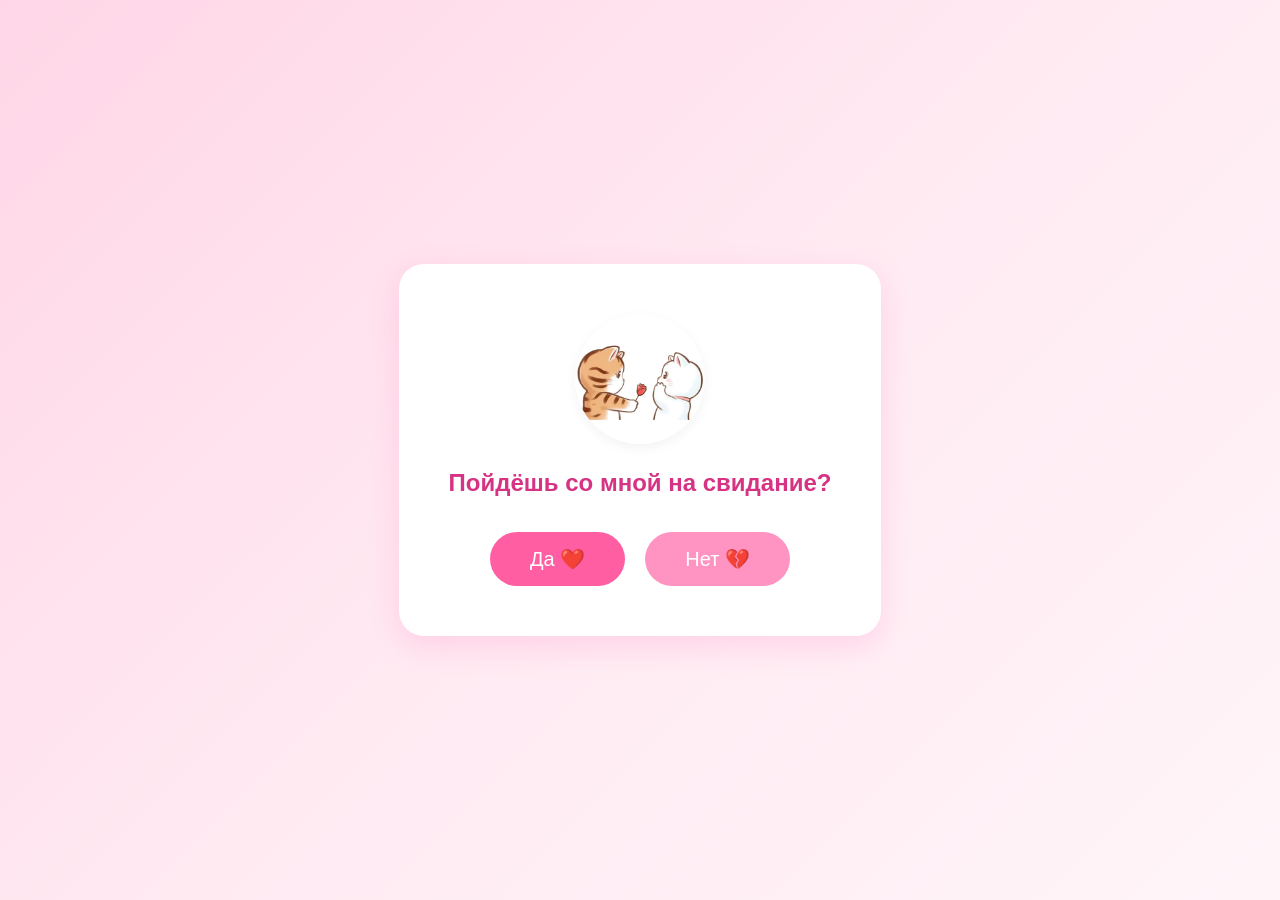
<file: index.html>
<!DOCTYPE html>
<html lang="ru">
<head>
<meta charset="UTF-8">
<meta name="viewport" content="width=device-width, initial-scale=1.0">
<title>💖</title>

<!-- Подключаем ваш файл стилей -->
<link rel="stylesheet" href="style.css">

<style>
    /* Дополнительные стили для фотографии */
    .profile-photo-container {
        margin-bottom: 25px;
        display: flex;
        justify-content: center;
    }

    .profile-photo {
        width: 130px;         
        height: 130px;        
        object-fit: cover;    
        border-radius: 50%;   
        background-color: #ffffff; 
        border: none;         
        box-shadow: 0 4px 12px rgba(0, 0, 0, 0.05); 
    }

    /* Принудительно поднимаем карточку на передний план */
    .container {
        position: relative;
        z-index: 100 !important; /* Карточка будет строго поверх сердечек */
    }

    /* Стили для падающих сердечек */
    .falling-heart {
        position: fixed;
        top: -40px;
        user-select: none;
        pointer-events: none; 
        z-index: 3 !important; /* Сердечки будут за карточкой (10 меньше чем 100) */
        animation: fall linear forwards;
    }

    @keyframes fall {
        0% {
            transform: translateY(0) rotate(0deg);
            opacity: 0;
        }
        15% {
            opacity: 0.6; 
        }
        85% {
            opacity: 0.6;
        }
        100% {
            transform: translateY(105vh) rotate(360deg);
            opacity: 0;
        }
    }
</style>
</head>
<body>

<div class="container">

    <!-- Блок с вашей фотографией -->
    <div class="profile-photo-container">
        <img class="profile-photo" src="1.webp" alt="Моя фотография">
    </div>

    <h2>Пойдёшь со мной на свидание?</h2>

    <div class="buttons">
        <a class="btn yes" href="yes.html" onclick="sendAnswer('Да')">Да ❤️</a>

        <a class="btn no" href="#" onclick="return false;">Нет 💔</a>
    </div>

</div>

<!-- Скрипт для создания эффекта падающих сердечек -->
<script>
    function createHeart() {
        const heart = document.createElement('div');
        heart.classList.add('falling-heart');
        
        const colors = ['#ffb3c1', '#ff85a1', '#fbb1bd', '#ffccd5', '#ff4d6d'];
        heart.style.color = colors[Math.floor(Math.random() * colors.length)];
        
        const heartTypes = ['❤️', '💖', '💝', '💕'];
        heart.innerText = heartTypes[Math.floor(Math.random() * heartTypes.length)];
        
        heart.style.left = Math.random() * 100 + 'vw';
        
        heart.style.fontSize = Math.random() * 25 + 20 + 'px';
        
        const duration = Math.random() * 4 + 5;
        heart.style.animationDuration = duration + 's';
        
        document.body.appendChild(heart);
        
        setTimeout(() => {
            heart.remove();
        }, duration * 1000);
    }

    setInterval(createHeart, 350);
</script>

<!-- Скрипт для убегания кнопки "Нет" -->
<script>
    const noBtn = document.querySelector('.no');

    function moveButton() {
        const x = Math.random() * (window.innerWidth - noBtn.offsetWidth - 40) + 20;
        const y = Math.random() * (window.innerHeight - noBtn.offsetHeight - 40) + 20;
        
        noBtn.style.position = 'fixed';
        noBtn.style.left = `${x}px`;
        noBtn.style.top = `${y}px`;
        noBtn.style.zIndex = '9999'; /* Убегающая кнопка всегда на самом верху, чтобы на нее можно было нажать */
    }

    noBtn.addEventListener('mouseover', moveButton);

    noBtn.addEventListener('touchstart', (e) => {
        e.preventDefault(); 
        moveButton();
    });

    function sendAnswer(answer) {
        console.log("Выбран ответ: " + answer);
    }
</script>

</body>
</html>
</file>
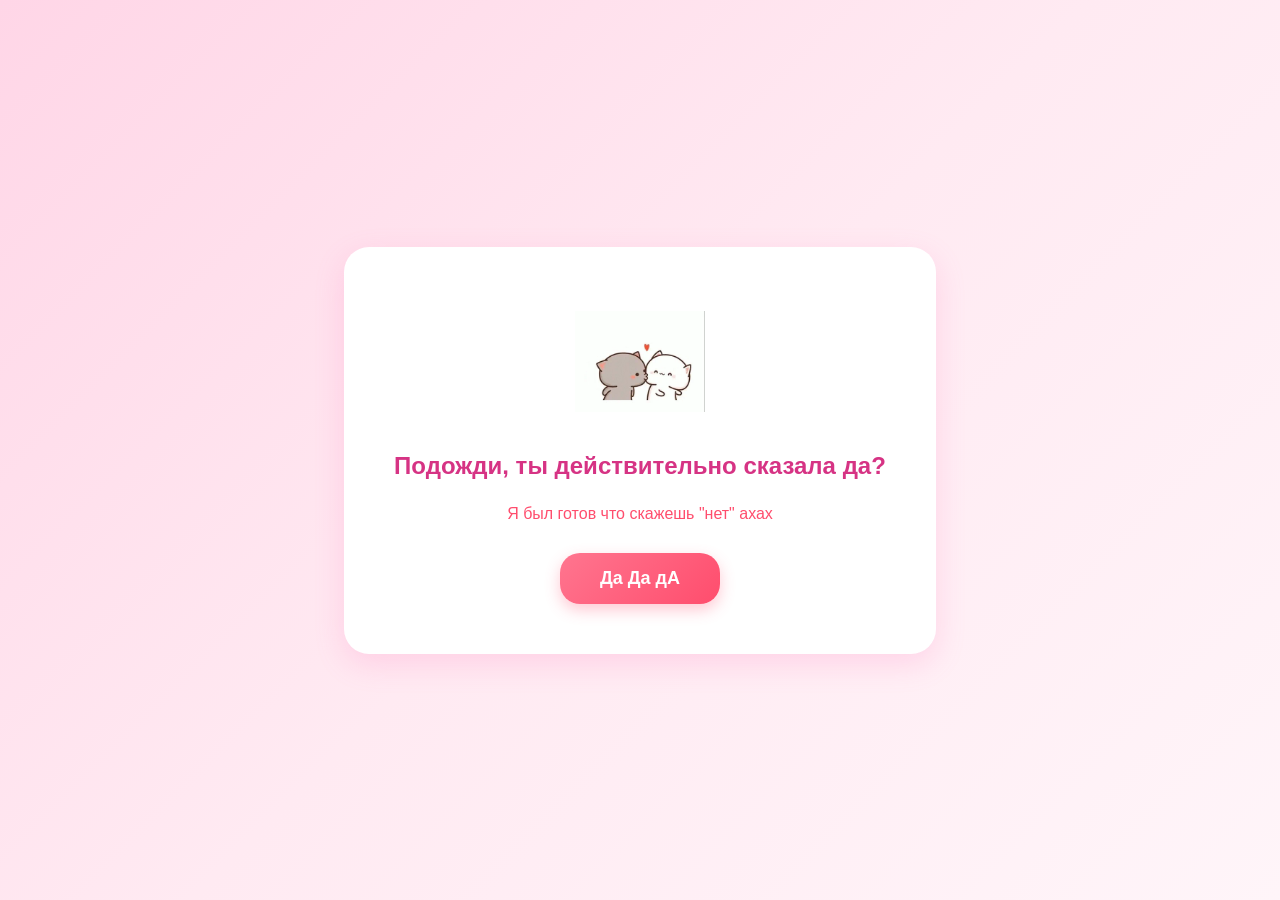
<file: yes.html>
<!DOCTYPE html>
<html lang="ru">
<head>
<meta charset="UTF-8">
<meta name="viewport" content="width=device-width, initial-scale=1.0">
<title>Ура! 🥰❤️</title>

<!-- Подключаем твой файл стилей, чтобы фон остался градиентным -->
<link rel="stylesheet" href="style.css">

<style>
    /* Создаем изолированный контейнер для заднего фона с сердечками */
    #hearts-background {
        position: fixed;
        top: 0;
        left: 0;
        width: 100vw;
        height: 100vh;
        z-index: 1; 
        pointer-events: none;
        overflow: hidden;
    }

    /* Стили для картинки котиков (как на первой странице) */
    .profile-photo-container {
        margin-bottom: 25px;
        display: flex;
        justify-content: center;
        overflow: hidden; /* ОБРЕЗАЕТ ВСЕ ЛИШНИЕ ПОЛОСКИ ПО БОКАМ */
    }

    .profile-photo {
        width: 130px;         
        height: 130px;        
        object-fit: contain; 
        background-color: #ffffff; 
        border: none;         
    }

    /* Стили для подзаголовка */
    .subtitle {
        color: #ff4d6d;
        font-size: 16px;
        margin-top: -10px;
        margin-bottom: 30px;
        font-weight: 500;
    }

    /* Принудительно поднимаем карточку выше фона с сердечками */
    .container {
        position: relative;
        z-index: 100 !important; 
    }

    /* Финальная кнопка-подтверждение, ведущая на следующий экран */
    .final-btn {
        display: block;
        background: linear-gradient(135deg, #ff758f, #ff4d6d);
        color: white !important;
        padding: 15px 40px;
        font-size: 18px;
        font-weight: bold;
        text-decoration: none;
        border-radius: 20px;
        box-shadow: 0 6px 15px rgba(255, 77, 109, 0.3);
        transition: transform 0.2s ease;
    }

    .final-btn:hover {
        transform: scale(1.05);
    }

    /* Стили для падающих сердечек */
    .falling-heart {
        position: absolute; 
        top: -40px;
        user-select: none;
        pointer-events: none; 
        animation: fall linear forwards;
    }

    @keyframes fall {
        0% { transform: translateY(0) rotate(0deg); opacity: 0; }
        15% { opacity: 0.6; }
        85% { opacity: 0.6; }
        100% { transform: translateY(105vh) rotate(360deg); opacity: 0; }
    }
</style>
</head>
<body>

<!-- Контейнер для сердечек на заднем фоне -->
<div id="hearts-background"></div>

<div class="container">

    <!-- Картинка с котиками -->
    <div class="profile-photo-container">
        <img class="profile-photo" src="2.webp" alt="Ура!">
    </div>

    <h2>Подожди, ты действительно сказала да?</h2>
    
    <div class="subtitle">Я был готов что скажешь "нет" ахах</div>

    <div class="buttons">
        <a class="final-btn" href="next.html">Да Да дА</a>
    </div>

</div>

<!-- Скрипт для падающих сердечек -->
<script>
    function createHeart() {
        const bg = document.getElementById('hearts-background');
        if (!bg) return;

        const heart = document.createElement('div');
        heart.classList.add('falling-heart');
        
        const colors = ['#ffb3c1', '#ff85a1', '#fbb1bd', '#ffccd5', '#ff4d6d'];
        heart.style.color = colors[Math.floor(Math.random() * colors.length)];
        
        const heartTypes = ['❤️', '💖', '💝', '💕'];
        heart.innerText = heartTypes[Math.floor(Math.random() * heartTypes.length)];
        
        heart.style.left = Math.random() * 100 + 'vw';
        heart.style.fontSize = Math.random() * 25 + 20 + 'px';
        
        const duration = Math.random() * 4 + 5;
        heart.style.animationDuration = duration + 's';
        
        bg.appendChild(heart);
        
        setTimeout(() => { heart.remove(); }, duration * 1000);
    }
    setInterval(createHeart, 350);
</script>

</body>
</html>
</file>
<file: style.css>
*{
    margin:0;
    padding:0;
    box-sizing:border-box;
    font-family:Arial, sans-serif;
}

body{
    height:100vh;
    display:flex;
    justify-content:center;
    align-items:center;
    background:linear-gradient(135deg,#ffd6e7,#ffeaf2,#fff5f9);
}

.container{
    text-align:center;
    background:white;
    padding:50px;
    border-radius:25px;
    box-shadow:0 10px 30px rgba(255,105,180,.2);
}

h1{
    font-size:60px;
    margin-bottom:20px;
}

h2{
    color:#d63384;
    margin-bottom:35px;
}

.buttons{
    display:flex;
    gap:20px;
    justify-content:center;
}

.btn{
    text-decoration:none;
    padding:15px 40px;
    border-radius:50px;
    color:white;
    font-size:20px;
    transition:.3s;
}

.yes{
    background:#ff5fa2;
}

.no{
    background:#ff94c2;
}

.btn:hover{
    transform:scale(1.08);
}
</file>
